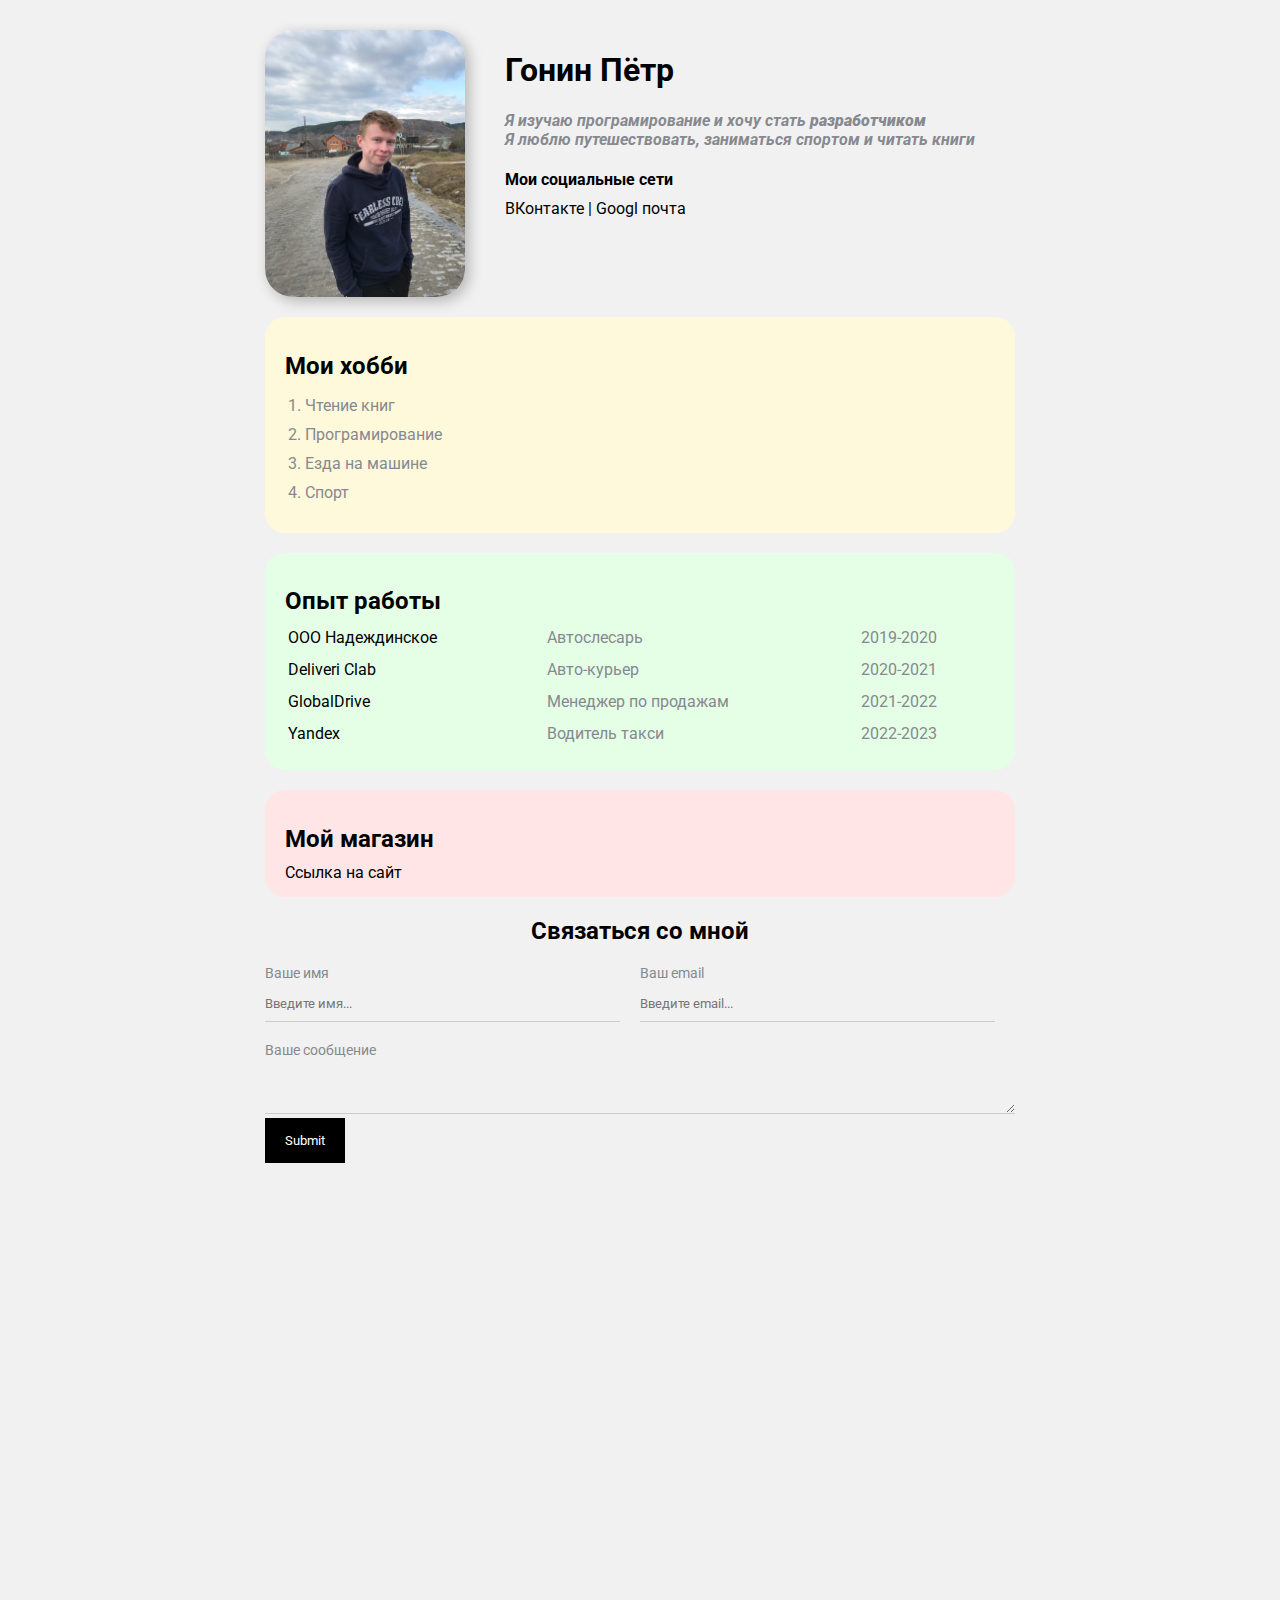
<file: index.html>
<!DOCTYPE html>
<html>
<head>
    <meta charset="UTF-8">
    <title>Gonin Inform</title>
    <link rel="stylesheet" href="index.css">
</head>
<body class="container"> 
    
    
     <div class="info">  
    <img src="MyFoto.jpg" alt="Моё фото" class="Foto"/>
    
    <div class="info-text">
    <h1>Гонин Пётр</h1> 
    <p>
    Я изучаю програмирование и хочу стать <strong>разработчиком</strong>
    </p>
    <p>Я люблю путешествовать, заниматься спортом и читать книги</p>
     
    <h4>Мои социальные сети</h4>
    
       <a href="https://vk.com/gonin_petr" target="_blank">ВКонтакте</a>
       |
       <a href="mailto:goninpetr302@gmail.com" target="_blank">Googl почта</a>
    </div>

     </div>  
   
<div class="card bg-yellow">
     <h2>Мои хобби</h2>

     <ol class="list">
        <li>Чтение книг</li>
        <li>Програмирование</li>
        <li>Езда на машине</li>
        <li>Спорт</li>
     </ol> 

    </div> 

    <div class="card bg-green">
    
     <h2>Опыт работы</h2>
     <table class="table">
        <tr>
            <td>ООО Надеждинское</td>
            <td>Автослесарь</td>
            <td>2019-2020</td>
        </tr>
        <tr>
            <td>Deliveri Clab</td>
            <td>Авто-курьер</td>
            <td>2020-2021</td>
        </tr>
        <tr>
            <td>GlobalDrive</td>
            <td>Менеджер по продажам</td>
            <td>2021-2022</td>
        </tr>
        <tr>
            <td>Yandex</td>
            <td>Водитель такси</td>
            <td>2022-2023</td>
        </tr>
     </table>

    </div>
     
     
    <div class="card bg-red">
     <h2>Мой магазин</h2>
     <a href="Magazin.html" target="_blank">Ссылка на сайт</a>
    </div>

    <div class="contact"> 
     
     <h2>Связаться со мной</h2>

     <form action="/">
        <div class="row">
        <div class="form-group">
        <label for="name">Ваше имя</label>
        <input type="text" id="name" placeholder="Введите имя...">
        </div>
       
        <div class="form-group">
        <label for="email">Ваш email</label>
        <input type="email" id="email" placeholder="Введите email...">
        </div>
    </div>

         <div class="form-group">
        <label for="text">Ваше сообщение</label>
        <textarea id="text" rows="2" cols="15"></textarea>
    </div>

        <input class="btn" type="submit">
     </form>

    </div>

    <div class="position">
<div class="box"></div>
    </div>

    <div style="margin-bottom: 500px;"></div>
    
</body>
</html>
</file>
<file: index.css>
@import url('https://fonts.googleapis.com/css2?family=Roboto:ital@0;1&display=swap');
/* 
*{ 
    padding: 0;     распространяется на всю страницу 
    margin: 0; 
} */

body{
    background-color: #f1f1f1;
    font-size: 16px;
    font-weight: normal;
   font-family: 'Roboto', sans-serif;

   font: normal 16px 'Roboto', sans-serif;
  
}

a{
    color: black;
    text-decoration: none;
}

a:hover{
    text-decoration: underline;
}

a:active{
    color: blue;
}

.Foto{
    width: 200px; 
    border-radius: 28px;
    box-shadow: 4px 4px 14px rgba(0, 0, 0, 0.25);
}
.info p{
    color: #86898f;
    margin: 0;
    font-style: italic;
    font-weight: bold;
    text-decoration: none;
    /* text-transform: uppercase; */
    /* letter-spacing: 5px; */
    /* word-spacing: 42px; */
}
.container{
max-width: 750px;
margin: auto;
padding-top: 30px;
}

/* .social{
    background: red;
    padding: 15px;
    border: 5px solid green;
    margin: 20px; */
/* }  */
/* .box-model >div{
    float: left;
background: black;
height: 200px;
border: 4px solid red;
width: 25%;
box-sizing: border-box;
} */

.bg-yellow{
    background: #fff9dc;
}
.bg-green{
    background: #e5ffe7;
}
.bg-red{
    background: #ffe5e5;
}


.card{
    padding: 15px 20px;
    margin-bottom: 20px;
    border-radius: 20px;
}
.info{
    margin-bottom: 20px;
    display: flex;
}

@media (max-width: 700px){
.info{
    text-align: center;
    display: block;
}
}

.info-text{
    margin-left: 40px;
}

.info-text h4{
    margin-bottom: 10px;
}

.card h2{
    margin-bottom: 10px;
}

.list{
    padding: 0 20px;
    /* list-style: none; */
}

.list li{
    color: #86898f; 
    margin-bottom: 10px;
}

.table{
width: 100%;
}

.table td{
    padding-bottom: 10px;
}
.table td:nth-child(2), .table td:nth-child(3){
    color: #86898f;
}

/* .table tr:nth-child(even){ */
    /* background: red; */
/* } */
.list{
    padding: 0px 20px;
   
}

.list li{
    color: #86898f;
    margin-bottom: 10px;
}

.contact h2{
text-align: center;
}
.form-group label{
display: block;
font-size: 14px;
color: #86898f;
}

.form-group input,
.form-group textarea{
    width: 100%;
    box-sizing: border-box;
    border: none;
    background: transparent;
border-bottom: 1px solid #ccc;
color: #000;
padding: 15px 0 10px;
outline: none;
font-family: inherit;
}
.row{
    display: flex;
    margin-bottom: 20px;
}

.row > .form-group{
    width: 50%;
    margin-right: 20px;
}

.btn{
    background: #000;
    padding: 15px 20px;
    color: #fff;
    border: none;
    font-family: inherit;
    cursor: pointer;
}

.btn:hover{
    opacity: 0.9;
}

/* Position */

/* .position{
    position: relative;
border: 4px solid black;
margin-top: 40px;
padding: 20px;
height: 300px;
}

.box{
    position: fixed;
    border-radius: 50%;
    bottom: 0;
    right: 0;
    width: 50px;
    height: 50px;
    background: lightcoral;
} */
</file>
